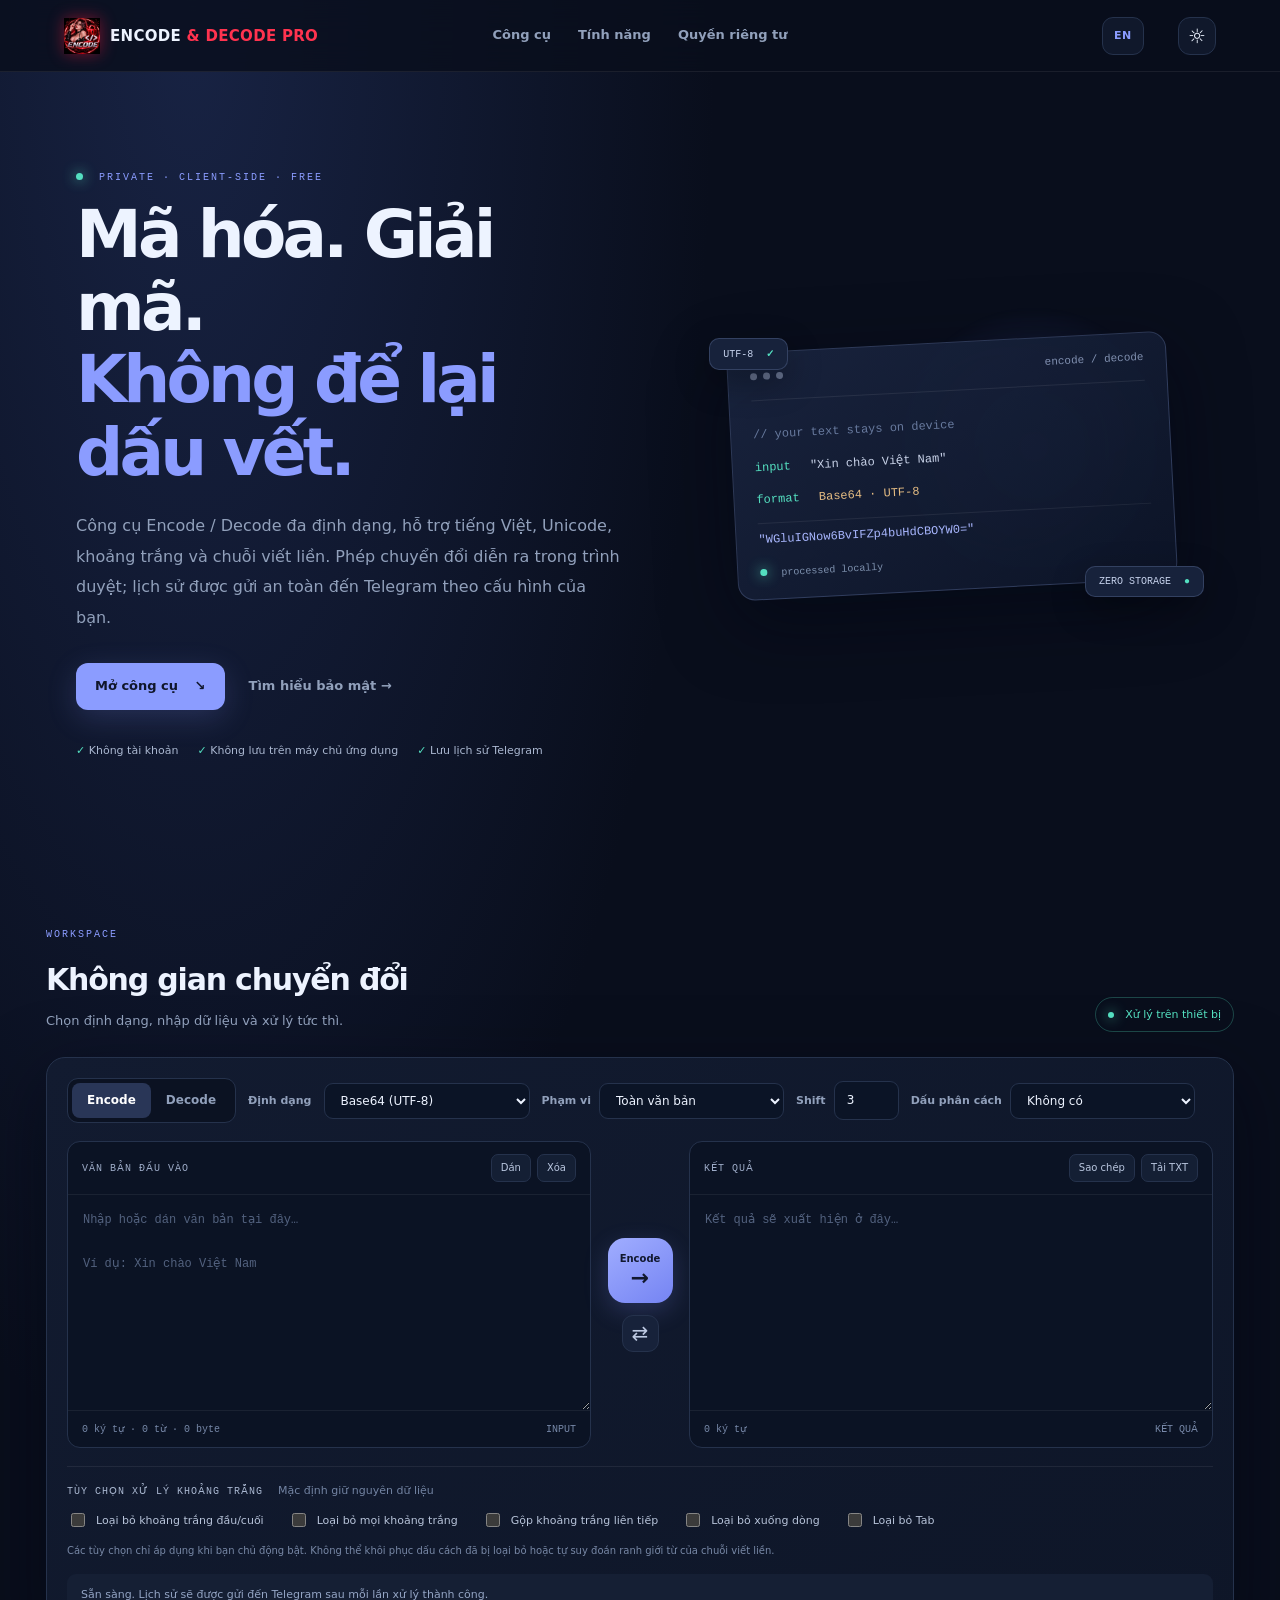
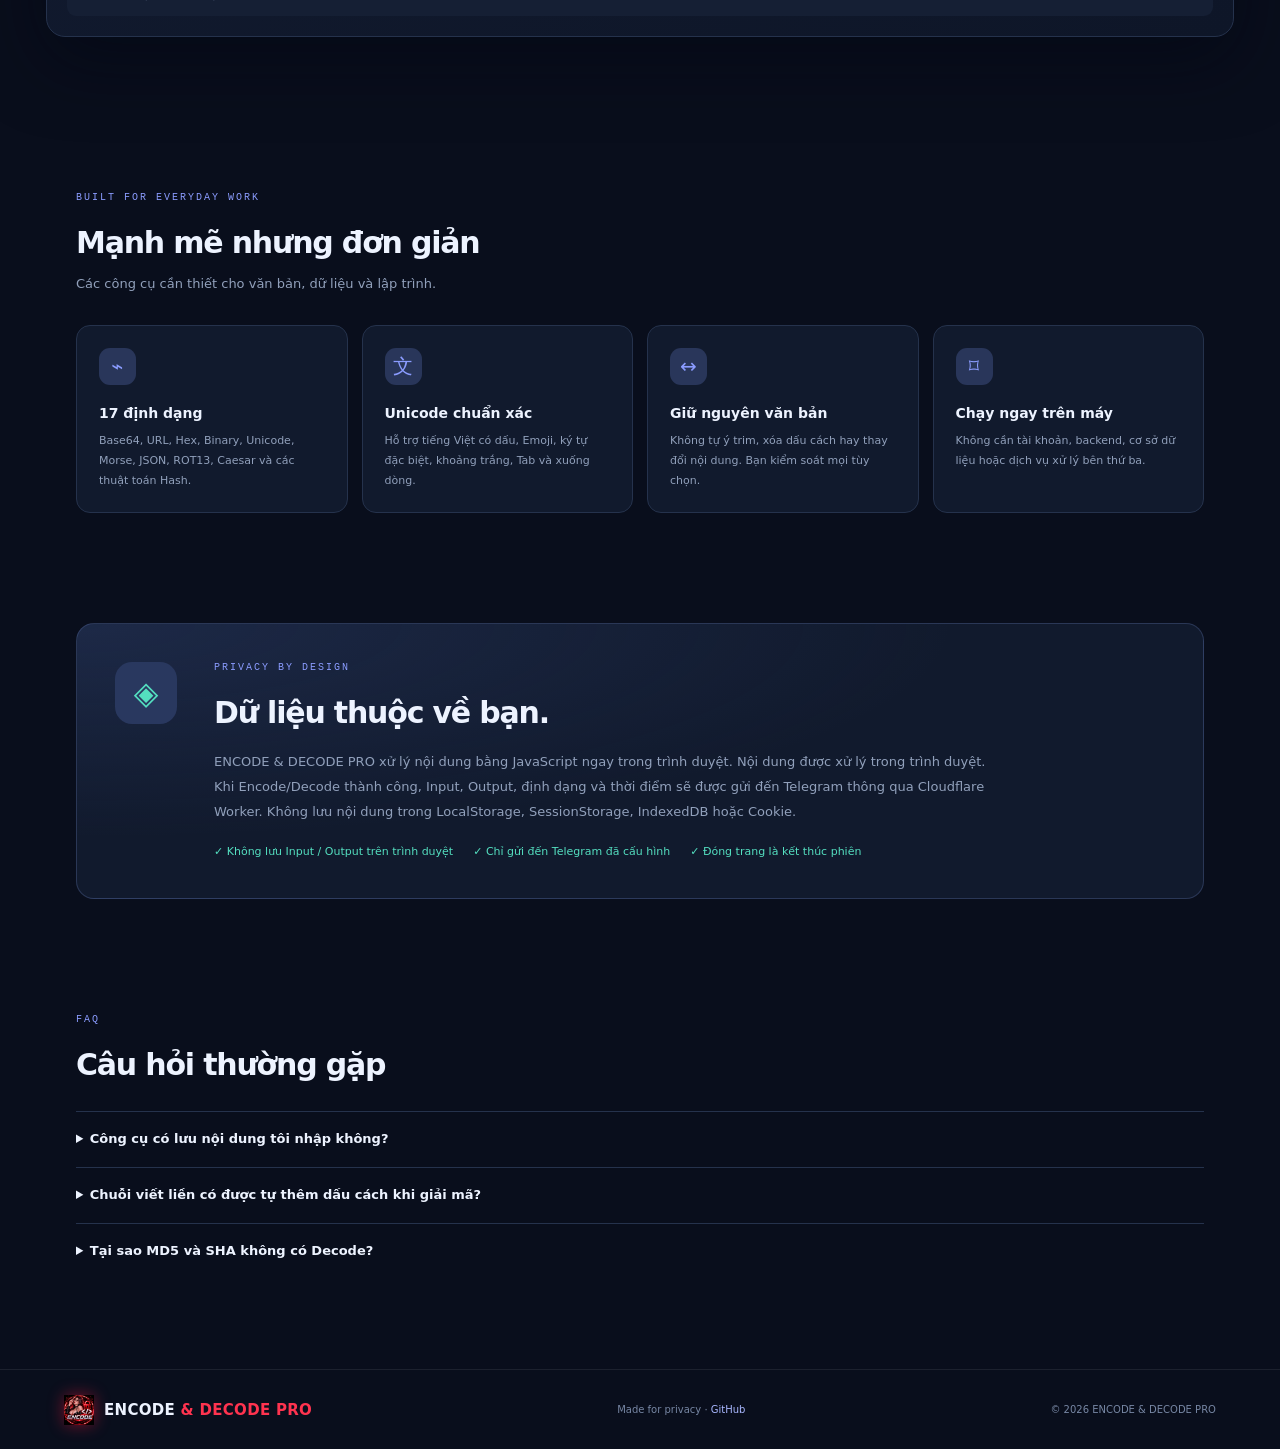
<file: index.html>
<!doctype html>
<html lang="vi">
<head>
<meta charset="utf-8"><meta name="viewport" content="width=device-width,initial-scale=1,viewport-fit=cover">
<meta name="theme-color" content="#0b1020"><meta name="description" content="ENCODE & DECODE PRO — công cụ mã hóa và giải mã văn bản đa định dạng, xử lý UTF-8 trên thiết bị và tự động lưu lịch sử đến Telegram.">
<meta name="robots" content="index,follow"><meta name="application-name" content="ENCODE & DECODE PRO"><meta property="og:site_name" content="ENCODE & DECODE PRO"><meta property="og:image" content="https://khahdihdz.github.io/encode/social-preview.png"><meta property="og:image:width" content="1200"><meta property="og:image:height" content="630"><meta property="og:image:type" content="image/png"><meta name="twitter:image" content="https://khahdihdz.github.io/encode/social-preview.png"><meta property="og:type" content="website"><meta property="og:title" content="ENCODE & DECODE PRO — Công cụ mã hóa và giải mã"><meta property="og:description" content="Encode / Decode đa định dạng, hỗ trợ Unicode, tự động gửi lịch sử xử lý đến Telegram."><meta property="og:url" content="https://khahdihdz.github.io/encode/"><meta name="twitter:card" content="summary_large_image"><link rel="icon" href="favicon.png" type="image/png">
<title>ENCODE & DECODE PRO — Công cụ mã hóa và giải mã</title>
<link rel="canonical" href="https://khahdihdz.github.io/encode/">
<link rel="stylesheet" href="styles.css">
</head>
<body>
<header class="topbar"><a class="brand" href="#top" aria-label="ENCODE & DECODE PRO trang chủ"><img class="brand-logo" src="logo.png" alt=""><span class="brand-name">ENCODE <span class="brand-accent">&amp; DECODE PRO</span></span></a><nav><a href="#tool">Công cụ</a><a href="#features">Tính năng</a><a href="#privacy">Quyền riêng tư</a></nav><button id="languageBtn" class="language-btn" type="button" aria-label="Switch to English" title="Switch to English">EN</button><button id="themeBtn" class="icon-btn" aria-label="Đổi giao diện" title="Đổi giao diện">☼</button></header>
<main id="top">
<section class="hero"><div class="hero-copy"><div class="eyebrow"><span class="pulse"></span> PRIVATE · CLIENT-SIDE · FREE</div><h1>Mã hóa. Giải mã.<br><span>Không để lại dấu vết.</span></h1><p>Công cụ Encode / Decode đa định dạng, hỗ trợ tiếng Việt, Unicode, khoảng trắng và chuỗi viết liền. Phép chuyển đổi diễn ra trong trình duyệt; lịch sử được gửi an toàn đến Telegram theo cấu hình của bạn.</p><div class="hero-actions"><a class="btn primary" href="#tool">Mở công cụ <span>↘</span></a><a class="text-link" href="#privacy">Tìm hiểu bảo mật →</a></div><div class="trust-row"><span>✓ Không tài khoản</span><span>✓ Không lưu trên máy chủ ứng dụng</span><span>✓ Lưu lịch sử Telegram</span></div></div><div class="hero-art" aria-hidden="true"><div class="orb orb-one"></div><div class="orb orb-two"></div><div class="code-window"><div class="window-head"><i></i><i></i><i></i><span>encode / decode</span></div><div class="code-line muted">// your text stays on device</div><div class="code-line"><b>input</b> <span>"Xin chào Việt Nam"</span></div><div class="code-line"><b>format</b> <em>Base64 · UTF-8</em></div><div class="code-line result">"WGluIGNow6BvIFZp4buHdCBOYW0="</div><div class="code-status"><span></span> processed locally</div></div><div class="float-chip chip-a">UTF-8 <b>✓</b></div><div class="float-chip chip-b">ZERO STORAGE <b>●</b></div></div></section>
<section class="tool-section" id="tool"><div class="section-heading"><div><div class="eyebrow">WORKSPACE</div><h2>Không gian chuyển đổi</h2><p>Chọn định dạng, nhập dữ liệu và xử lý tức thì.</p></div><span class="local-pill"><i></i> Xử lý trên thiết bị</span></div>
<div class="workspace">
<div class="toolbar"><div class="mode-switch" role="group" aria-label="Chế độ"><button id="encodeMode" class="mode active">Encode</button><button id="decodeMode" class="mode">Decode</button></div><label class="format-label" for="format">Định dạng</label><select id="format"><option value="base64">Base64 (UTF-8)</option><option value="base64url">Base64 URL Safe</option><option value="url">URL Encode</option><option value="html">HTML Entities</option><option value="unicode">Unicode Escape</option><option value="hex">Hexadecimal</option><option value="binary">Binary</option><option value="decimal">Decimal Unicode</option><option value="rot13">ROT13</option><option value="caesar">Caesar Cipher</option><option value="morse">Morse Code</option><option value="reverse">Reverse Text</option><option value="json">JSON Escape</option><option value="md5">MD5 (Hash một chiều)</option><option value="sha1">SHA-1 (Hash một chiều)</option><option value="sha256">SHA-256 (Hash một chiều)</option><option value="sha512">SHA-512 (Hash một chiều)</option></select><div class="param"><label for="batchMode">Phạm vi</label><select id="batchMode"><option value="all">Toàn văn bản</option><option value="line">Từng dòng</option></select></div><div class="param" id="caesarParam" hidden><label for="shift">Shift</label><input id="shift" type="number" min="-25" max="25" value="3"></div><div class="param" id="separatorParam" hidden><label for="separator">Dấu phân cách</label><select id="separator"><option value="">Không có</option><option value=" ">Khoảng trắng</option><option value="-">Gạch ngang</option></select></div></div>
<div class="panels"><article class="editor-card"><div class="editor-head"><label for="inputText">VĂN BẢN ĐẦU VÀO</label><div class="mini-actions"><button id="pasteBtn">Dán</button><button id="clearBtn">Xóa</button></div></div><textarea id="inputText" spellcheck="false" placeholder="Nhập hoặc dán văn bản tại đây…&#10;&#10;Ví dụ: Xin chào Việt Nam"></textarea><div class="editor-foot"><span id="inputStats">0 ký tự · 0 từ · 0 byte</span><span>INPUT</span></div></article><div class="middle-actions"><button id="convertBtn" class="convert-btn"><span id="convertLabel">Encode</span><b>→</b></button><button id="swapBtn" class="swap-btn" title="Đổi Input / Output">⇄</button></div><article class="editor-card output-card"><div class="editor-head"><label for="outputText">KẾT QUẢ</label><div class="mini-actions"><button id="copyBtn">Sao chép</button><button id="downloadBtn">Tải TXT</button></div></div><textarea id="outputText" spellcheck="false" placeholder="Kết quả sẽ xuất hiện ở đây…" readonly></textarea><div class="editor-foot"><span id="outputStats">0 ký tự</span><span id="resultState">OUTPUT</span></div></article></div>
<div class="options"><div class="options-title">TÙY CHỌN XỬ LÝ KHOẢNG TRẮNG <span>Mặc định giữ nguyên dữ liệu</span></div><div class="option-grid"><label><input type="checkbox" id="trimSpace"> <span>Loại bỏ khoảng trắng đầu/cuối</span></label><label><input type="checkbox" id="removeSpace"> <span>Loại bỏ mọi khoảng trắng</span></label><label><input type="checkbox" id="collapseSpace"> <span>Gộp khoảng trắng liên tiếp</span></label><label><input type="checkbox" id="removeNewlines"> <span>Loại bỏ xuống dòng</span></label><label><input type="checkbox" id="removeTabs"> <span>Loại bỏ Tab</span></label></div><p class="option-note">Các tùy chọn chỉ áp dụng khi bạn chủ động bật. Không thể khôi phục dấu cách đã bị loại bỏ hoặc tự suy đoán ranh giới từ của chuỗi viết liền.</p></div>
<div class="status" id="status" role="status" aria-live="polite">Sẵn sàng. Lịch sử sẽ được gửi đến Telegram sau mỗi lần xử lý thành công.</div></div></section>
<section class="features-section" id="features"><div class="section-heading"><div><div class="eyebrow">BUILT FOR EVERYDAY WORK</div><h2>Mạnh mẽ nhưng đơn giản</h2><p>Các công cụ cần thiết cho văn bản, dữ liệu và lập trình.</p></div></div><div class="feature-grid"><article class="feature"><div class="feature-icon">⌁</div><h3>17 định dạng</h3><p>Base64, URL, Hex, Binary, Unicode, Morse, JSON, ROT13, Caesar và các thuật toán Hash.</p></article><article class="feature"><div class="feature-icon">文</div><h3>Unicode chuẩn xác</h3><p>Hỗ trợ tiếng Việt có dấu, Emoji, ký tự đặc biệt, khoảng trắng, Tab và xuống dòng.</p></article><article class="feature"><div class="feature-icon">↔</div><h3>Giữ nguyên văn bản</h3><p>Không tự ý trim, xóa dấu cách hay thay đổi nội dung. Bạn kiểm soát mọi tùy chọn.</p></article><article class="feature"><div class="feature-icon">⌑</div><h3>Chạy ngay trên máy</h3><p>Không cần tài khoản, backend, cơ sở dữ liệu hoặc dịch vụ xử lý bên thứ ba.</p></article></div></section>
<section class="privacy-section" id="privacy"><div class="privacy-card"><div class="privacy-symbol">◈</div><div><div class="eyebrow">PRIVACY BY DESIGN</div><h2>Dữ liệu thuộc về bạn.</h2><p>ENCODE & DECODE PRO xử lý nội dung bằng JavaScript ngay trong trình duyệt. Nội dung được xử lý trong trình duyệt. Khi Encode/Decode thành công, Input, Output, định dạng và thời điểm sẽ được gửi đến Telegram thông qua Cloudflare Worker. Không lưu nội dung trong LocalStorage, SessionStorage, IndexedDB hoặc Cookie.</p><div class="privacy-points"><span>✓ Không lưu Input / Output trên trình duyệt</span><span>✓ Chỉ gửi đến Telegram đã cấu hình</span><span>✓ Đóng trang là kết thúc phiên</span></div></div></div></section>
<section class="faq-section"><div class="eyebrow">FAQ</div><h2>Câu hỏi thường gặp</h2><details><summary>Công cụ có lưu nội dung tôi nhập không?</summary><p>Có. Sau mỗi lần Encode / Decode thành công, Input và Output cùng định dạng, chế độ và thời điểm sẽ được gửi đến Telegram đã cấu hình. Nội dung không được lưu trong bộ nhớ lưu trữ của trình duyệt.</p></details><details><summary>Chuỗi viết liền có được tự thêm dấu cách khi giải mã?</summary><p>Không. Công cụ bảo toàn chính xác dữ liệu. Nếu dấu cách đã bị xóa trước đó, không có cách đáng tin cậy để khôi phục vị trí ban đầu.</p></details><details><summary>Tại sao MD5 và SHA không có Decode?</summary><p>Đây là các hàm băm một chiều, không phải mã hóa có thể đảo ngược. Có thể tạo hash để đối chiếu, nhưng không thể giải mã hash về văn bản gốc.</p></details></section>
</main><footer><a class="brand" href="#top"><img class="brand-logo" src="logo.png" alt=""><span class="brand-name">ENCODE <span class="brand-accent">&amp; DECODE PRO</span></span></a><span>Made for privacy · <a href="https://github.com/khahdihdz/encode" target="_blank" rel="noopener noreferrer">GitHub</a></span><span>© <span id="year"></span> ENCODE & DECODE PRO</span></footer>
<script src="telegram-config.js"></script>
<script src="i18n.js"></script>
<script src="script.js"></script>
</body></html>
</file>
<file: styles.css>
:root{color-scheme:dark;--bg:#090e1c;--surface:#10182b;--surface2:#151f35;--line:#25324c;--text:#edf3ff;--muted:#91a0bb;--accent:#8b9cff;--accent2:#54dfc0;--shadow:0 22px 70px #02061180}*{box-sizing:border-box}html{scroll-behavior:smooth;scroll-padding-top:90px}body{margin:0;background:radial-gradient(ellipse at 15% 0%,#182344 0,transparent 34%),var(--bg);color:var(--text);font-family:Inter,ui-sans-serif,system-ui,-apple-system,"Segoe UI",sans-serif;line-height:1.6}a{color:inherit;text-decoration:none}button,input,select,textarea{font:inherit}.topbar{height:72px;padding:0 max(5vw,22px);display:flex;align-items:center;gap:34px;border-bottom:1px solid #ffffff12;background:#090e1ccc;backdrop-filter:blur(16px);position:sticky;top:0;z-index:20}.brand{display:flex;align-items:center;gap:10px;font-weight:800;font-size:19px;letter-spacing:-.7px}.brand-mark{display:grid;place-items:center;width:32px;height:32px;border-radius:10px;background:linear-gradient(135deg,#9ba9ff,#5c6be4);color:#0b1020;font-size:22px}.brand-accent{color:var(--accent)}nav{display:flex;gap:27px;margin:auto;color:var(--muted);font-size:13px;font-weight:700}nav a:hover,.text-link:hover{color:var(--text)}.icon-btn{margin-left:auto;width:38px;height:38px;border:1px solid var(--line);border-radius:12px;background:var(--surface);color:var(--text);cursor:pointer;font-size:20px}.hero{max-width:1180px;margin:0 auto;padding:100px 26px 105px;display:grid;grid-template-columns:1.05fr .95fr;align-items:center;gap:65px;min-height:570px}.eyebrow{font:500 10px ui-monospace,SFMono-Regular,Consolas,monospace;letter-spacing:2px;color:var(--accent);margin-bottom:16px}.pulse,.local-pill i,.code-status span{display:inline-block;width:7px;height:7px;border-radius:50%;background:var(--accent2);box-shadow:0 0 13px var(--accent2);margin-right:8px}.hero h1{font-size:clamp(42px,5.2vw,66px);letter-spacing:-3.8px;line-height:1.1;margin:0 0 22px;font-weight:800}.hero h1 span{color:var(--accent)}.hero-copy>p{max-width:550px;color:var(--muted);font-size:16px;line-height:1.9}.hero-actions{display:flex;align-items:center;gap:24px;margin-top:30px}.btn{padding:13px 19px;border-radius:12px;font-weight:800;font-size:13px}.primary{background:var(--accent);color:#10162b;box-shadow:0 8px 30px #8796ff30}.primary span{margin-left:12px}.text-link{font-size:13px;font-weight:700;color:var(--muted)}.trust-row{display:flex;gap:19px;flex-wrap:wrap;margin-top:32px;color:#aab7d0;font-size:11px}.trust-row span:first-letter{color:var(--accent2)}.hero-art{position:relative;min-height:340px;display:grid;place-items:center}.orb{position:absolute;border-radius:50%;filter:blur(2px)}.orb-one{width:290px;height:290px;background:radial-gradient(circle,#6376e34a,transparent 68%);right:5%;top:2%}.orb-two{width:200px;height:200px;border:1px solid #8293ff35;right:19%;top:16%}.code-window{position:relative;width:min(100%,440px);padding:0 22px 20px;border:1px solid #52628b70;border-radius:17px;background:linear-gradient(145deg,#1a2540ed,#0d1528f2);box-shadow:var(--shadow);transform:rotate(-3deg)}.window-head{height:48px;display:flex;align-items:center;gap:6px;border-bottom:1px solid #ffffff14;margin-bottom:18px}.window-head i{width:7px;height:7px;border-radius:50%;background:#65718d}.window-head span{margin-left:auto;font:11px ui-monospace,monospace;color:#8090b0}.code-line{font:12px ui-monospace,monospace;padding:9px 0;color:#c8d2e8}.code-line b{color:var(--accent2);font-weight:400;margin-right:12px}.code-line em{color:#e6bd83;font-style:normal}.code-line.muted{color:#687a9e}.code-line.result{color:#a9b7ff;border-top:1px solid #ffffff13;margin-top:7px;overflow-wrap:anywhere}.code-status{font:10px ui-monospace,monospace;color:#7e91ae;margin-top:12px}.float-chip{position:absolute;padding:9px 13px;border:1px solid #58699170;border-radius:10px;background:#17223b;color:#c5d1eb;font:10px ui-monospace,monospace;box-shadow:0 12px 35px #0005}.float-chip b{color:var(--accent2);margin-left:7px}.chip-a{top:42px;left:2%}.chip-b{bottom:39px;right:0}.tool-section,.features-section,.faq-section{max-width:1180px;margin:0 auto;padding:65px 26px}.tool-section{max-width:1240px}.section-heading{display:flex;justify-content:space-between;align-items:end;gap:20px;margin-bottom:25px}.section-heading h2,.privacy-card h2,.faq-section h2{font-size:30px;letter-spacing:-1.2px;margin:0 0 7px}.section-heading p{margin:0;color:var(--muted);font-size:13px}.local-pill{font-size:11px;color:var(--accent2);border:1px solid #54dfc044;padding:8px 12px;border-radius:30px;white-space:nowrap}.local-pill i{width:6px;height:6px}.workspace{padding:20px;border:1px solid var(--line);border-radius:19px;background:linear-gradient(145deg,#121b30,#0e1628);box-shadow:var(--shadow)}.toolbar{display:flex;align-items:center;gap:12px;flex-wrap:wrap;margin-bottom:18px}.mode-switch{display:flex;padding:4px;border:1px solid var(--line);border-radius:11px;background:#0b1222}.mode{border:0;background:transparent;color:var(--muted);padding:8px 15px;border-radius:8px;cursor:pointer;font-weight:800;font-size:12px}.mode.active{background:#293657;color:white}.format-label,.param label{font-size:11px;color:var(--muted);font-weight:700}.toolbar select,.param input{border:1px solid var(--line);background:#0b1426;color:var(--text);border-radius:9px;padding:9px 12px;font-size:12px;outline:none}.toolbar select{min-width:185px}.param{display:flex;align-items:center;gap:8px}.param input{width:65px}.panels{display:grid;grid-template-columns:1fr 74px 1fr;gap:12px;align-items:stretch}.editor-card{min-width:0;border:1px solid var(--line);border-radius:13px;background:#0b1324;overflow:hidden}.editor-head,.editor-foot{display:flex;justify-content:space-between;align-items:center;padding:12px 14px}.editor-head{border-bottom:1px solid #ffffff10}.editor-head>label{font:500 10px ui-monospace,monospace;letter-spacing:1px;color:#9eacc8}.mini-actions{display:flex;gap:6px}.mini-actions button{border:1px solid var(--line);background:#141f34;color:#b9c6df;border-radius:7px;padding:5px 9px;font-size:10px;cursor:pointer}.mini-actions button:hover{border-color:var(--accent)}textarea{display:block;width:100%;height:215px;resize:vertical;border:0;outline:0;background:transparent;color:var(--text);padding:15px;font:12px/1.8 ui-monospace,SFMono-Regular,Consolas,monospace;white-space:pre-wrap;overflow-wrap:anywhere;tab-size:4}textarea::placeholder{color:#52617e}.editor-foot{border-top:1px solid #ffffff10;color:#7788a8;font:10px ui-monospace,monospace}.middle-actions{display:flex;flex-direction:column;justify-content:center;align-items:center;gap:12px}.convert-btn{width:65px;height:65px;border:0;border-radius:17px;background:linear-gradient(145deg,#a0adff,#7584f3);color:#11182f;display:flex;flex-direction:column;align-items:center;justify-content:center;gap:0;cursor:pointer;box-shadow:0 8px 25px #8090ff35}.convert-btn:disabled{opacity:.6;cursor:wait}.convert-btn span{font-size:10px;font-weight:800}.convert-btn b{font-size:22px;line-height:1}.swap-btn{width:37px;height:37px;border:1px solid var(--line);border-radius:11px;background:#17223a;color:#bdc9e2;font-size:20px;cursor:pointer}.options{border-top:1px solid #ffffff12;margin-top:18px;padding-top:17px}.options-title{font:500 10px ui-monospace,monospace;letter-spacing:1px;color:#aab8d1}.options-title span{font:11px system-ui;letter-spacing:0;color:#7384a3;margin-left:8px}.option-grid{display:flex;gap:12px 24px;flex-wrap:wrap;margin:13px 0}.option-grid label{display:flex;gap:8px;align-items:center;font-size:11px;color:#b7c3d9;cursor:pointer}.option-grid input{accent-color:var(--accent);width:14px;height:14px}.option-note{font-size:10px;color:#7888a6;margin:8px 0 0}.status{padding:12px 14px;margin-top:15px;border-radius:9px;background:#151f34;color:#94a5c5;font-size:11px}.status.error{background:#3a1d2a;color:#ffb6c3}.status.success{color:var(--accent2)}.feature-grid{display:grid;grid-template-columns:repeat(4,1fr);gap:14px;margin-top:30px}.feature{padding:22px;border:1px solid var(--line);border-radius:14px;background:#111a2d}.feature-icon{width:37px;height:37px;display:grid;place-items:center;border-radius:11px;background:#29365a;color:var(--accent);font-size:20px}.feature h3{font-size:14px;margin:17px 0 7px}.feature p{font-size:11px;line-height:1.8;color:var(--muted);margin:0}.features-section{padding-top:90px}.privacy-section{max-width:1180px;margin:0 auto;padding:45px 26px 75px}.privacy-card{display:grid;grid-template-columns:75px 1fr;gap:24px;padding:38px;border:1px solid #4a5b8b70;border-radius:18px;background:radial-gradient(ellipse at 0% 0%,#34477b55,transparent 55%),#111a2d}.privacy-symbol{width:62px;height:62px;border-radius:17px;background:#29385f;display:grid;place-items:center;font-size:32px;color:var(--accent2)}.privacy-card h2{margin-bottom:10px}.privacy-card p{max-width:790px;color:var(--muted);font-size:13px;line-height:1.9}.privacy-points{display:flex;gap:20px;flex-wrap:wrap;margin-top:18px;color:var(--accent2);font-size:11px}.faq-section{padding-top:40px;padding-bottom:90px}.faq-section h2{margin-bottom:22px}.faq-section details{border-top:1px solid var(--line);padding:17px 0}.faq-section summary{cursor:pointer;font-size:13px;font-weight:700}.faq-section details p{color:var(--muted);font-size:12px;line-height:1.8;max-width:800px}footer{border-top:1px solid #ffffff14;padding:25px max(5vw,22px);display:flex;align-items:center;justify-content:space-between;gap:20px;color:#7787a4;font-size:10px}footer .brand{color:var(--text);font-size:15px}footer .brand-mark{width:27px;height:27px;font-size:18px}footer a:not(.brand){color:#a9b7ff}body.light{color-scheme:light;--bg:#f3f6fc;--surface:#fff;--surface2:#edf1fa;--line:#dce3f0;--text:#17213a;--muted:#62708b;--shadow:0 18px 55px #31436b18;background:radial-gradient(ellipse at 15% 0%,#dce4ff 0,transparent 38%),var(--bg)}body.light .topbar{background:#f7f9ffdf;border-color:#dce3f0}body.light .workspace,body.light .feature,body.light .privacy-card{background:#fff}body.light .editor-card,body.light .toolbar select,body.light .param input,body.light .status{background:#f6f8fd;color:var(--text)}body.light textarea{color:#17213a}body.light .mode-switch,body.light .swap-btn,body.light .mini-actions button{background:#eef2fb;color:#42516e}body.light .code-window{background:#e9edfb;color:#17213a}body.light .window-head,body.light .code-line.result{border-color:#d5ddef}body.light .code-line{color:#43516e}body.light .code-line.muted,body.light .code-status{color:#71809e}body.light .float-chip{background:#fff;color:#34415e;border-color:#dce3f0}body.light .editor-head,body.light .editor-foot{border-color:#e1e7f1}body.light .editor-head>label{color:#52617e}body.light .option-grid label{color:#52617e}body.light .faq-section details{border-color:var(--line)}
@media(max-width:850px){.hero{gap:25px;padding-top:75px}.hero h1{font-size:49px}.feature-grid{grid-template-columns:repeat(2,1fr)}.panels{grid-template-columns:1fr 55px 1fr}.workspace{padding:14px}.toolbar{gap:8px}.format-label{display:none}}@media(max-width:620px){.topbar{height:62px;gap:12px}nav{gap:13px;font-size:10px}.brand{font-size:16px}.brand-mark{width:29px;height:29px}.hero{display:block;padding:66px 22px 45px;min-height:auto}.hero h1{font-size:46px;letter-spacing:-2.8px}.hero-copy>p{font-size:14px}.hero-art{min-height:270px;margin-top:28px}.code-window{width:90%}.chip-a{left:0}.chip-b{right:0}.tool-section,.features-section,.faq-section{padding:48px 15px}.section-heading{align-items:start;flex-direction:column}.section-heading h2,.privacy-card h2,.faq-section h2{font-size:25px}.workspace{padding:11px;border-radius:14px}.toolbar select{flex:1;min-width:145px}.panels{grid-template-columns:1fr;gap:9px}.middle-actions{flex-direction:row;grid-row:2}.convert-btn{width:100%;height:42px;flex-direction:row;border-radius:10px}.swap-btn{height:42px;width:45px}.editor-card textarea{height:170px}.option-grid{display:grid;grid-template-columns:1fr 1fr;gap:12px}.option-grid label{font-size:10px}.options-title span{display:block;margin:5px 0 0}.feature-grid{gap:9px}.feature{padding:16px}.feature h3{font-size:13px}.feature p{font-size:10px}.privacy-section{padding:20px 15px 55px}.privacy-card{grid-template-columns:1fr;padding:23px;gap:15px}.privacy-points{display:grid;gap:9px}footer{flex-wrap:wrap;justify-content:center;text-align:center;gap:13px}footer .brand{width:100%;justify-content:center}}@media(prefers-reduced-motion:reduce){html{scroll-behavior:auto}*{animation:none!important;transition:none!important}}
/* Floating completion notifications */
.toast-notice{position:fixed;z-index:1000;left:50%;top:50%;width:max-content;max-width:min(calc(100vw - 32px),480px);padding:16px 22px;border:1px solid #54dfc066;border-radius:15px;background:#142a2b;color:#bdf9e9;box-shadow:0 18px 60px #0009;font-size:14px;font-weight:750;line-height:1.55;text-align:center;opacity:0;transform:translate(-50%,calc(-50% + 12px)) scale(.97);transition:opacity .2s ease,transform .2s ease;pointer-events:none}.toast-notice.show{opacity:1;transform:translate(-50%,-50%) scale(1)}.toast-notice.warning{border-color:#e8b65b88;background:#332817;color:#ffe0a3}body.light .toast-notice{background:#e8f8f2;color:#17634d;border-color:#8bd8bd;box-shadow:0 14px 40px #31436b30}body.light .toast-notice.warning{background:#fff5df;color:#80500c;border-color:#edcb82}@media(prefers-reduced-motion:reduce){.toast-notice{transition:none}}

.brand-logo{width:36px;height:36px;object-fit:contain;filter:drop-shadow(0 0 8px #ff173b70)}footer .brand-logo{width:30px;height:30px}

.brand-name{font-size:15px;letter-spacing:.3px;white-space:nowrap}.brand-accent{color:#ff334f}@media(max-width:620px){.brand-name{font-size:12px;letter-spacing:0}.topbar{gap:8px}}

/* Mobile header: keep the complete brand visible on narrow screens */
@media(max-width:620px){
  .topbar{
    min-height:68px;
    height:auto;
    padding:9px 16px;
    gap:10px;
  }
  .topbar .brand{
    flex:1 1 auto;
    min-width:0;
    gap:9px;
    font-size:14px;
    line-height:1.2;
  }
  .topbar .brand-logo{
    flex:0 0 42px;
    width:42px;
    height:42px;
  }
  .topbar .brand-name{
    display:block;
    min-width:0;
    max-width:150px;
    white-space:normal;
    overflow-wrap:normal;
    font-size:14px;
    line-height:1.2;
    letter-spacing:0;
  }
  .topbar .brand-accent{
    display:block;
    white-space:nowrap;
  }
  .topbar nav{
    display:none;
  }
  .topbar .icon-btn{
    flex:0 0 40px;
    width:40px;
    height:40px;
    margin-left:auto;
  }
}

/* Language switcher */
.language-btn{margin-left:auto;min-width:42px;height:38px;padding:0 10px;border:1px solid var(--line);border-radius:11px;background:var(--surface);color:var(--accent);font-size:11px;font-weight:850;letter-spacing:.5px;cursor:pointer}
.language-btn:hover{border-color:var(--accent);background:var(--surface2)}
#themeBtn{margin-left:0}
@media(max-width:620px){.language-btn{min-width:38px;height:38px;padding:0 8px}.topbar{gap:8px}}
</file>
